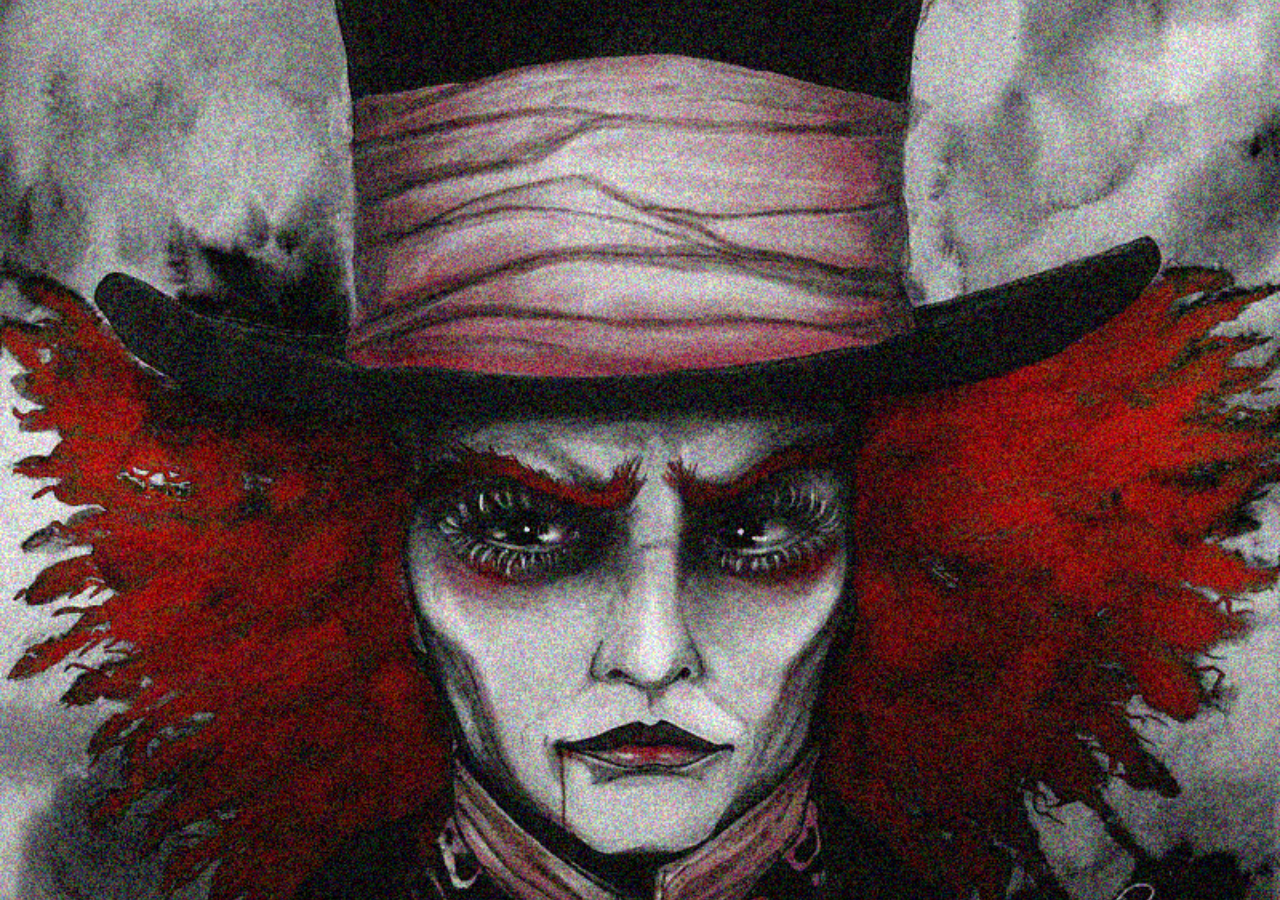
<file: apps/intro.html>
<!DOCTYPE html>
<html lang="en">
  <head>
    <meta charset="utf-8">
    <meta http-equiv="X-UA-Compatible" content="IE=edge">
    <meta name="viewport" content="width=device-width, initial-scale=1">
    <!-- The above 3 meta tags *must* come first in the head; any other head content must come *after* these tags -->
    <meta name="description" content="">
    <meta name="author" content="">
    <link rel="icon" href="../../favicon.ico">

    <title>Alan Williams Profile</title>

    <!-- Custom styles for this template -->
    <link href="../css/intro.css" rel="stylesheet">
      
    <!-- Required PreLoaded JavaScript Libraries -->
    </head>
  <body onload="setTimeout(function(){window.location = 'loading.html';}, 10000)">

  </body>
</html>
</file>
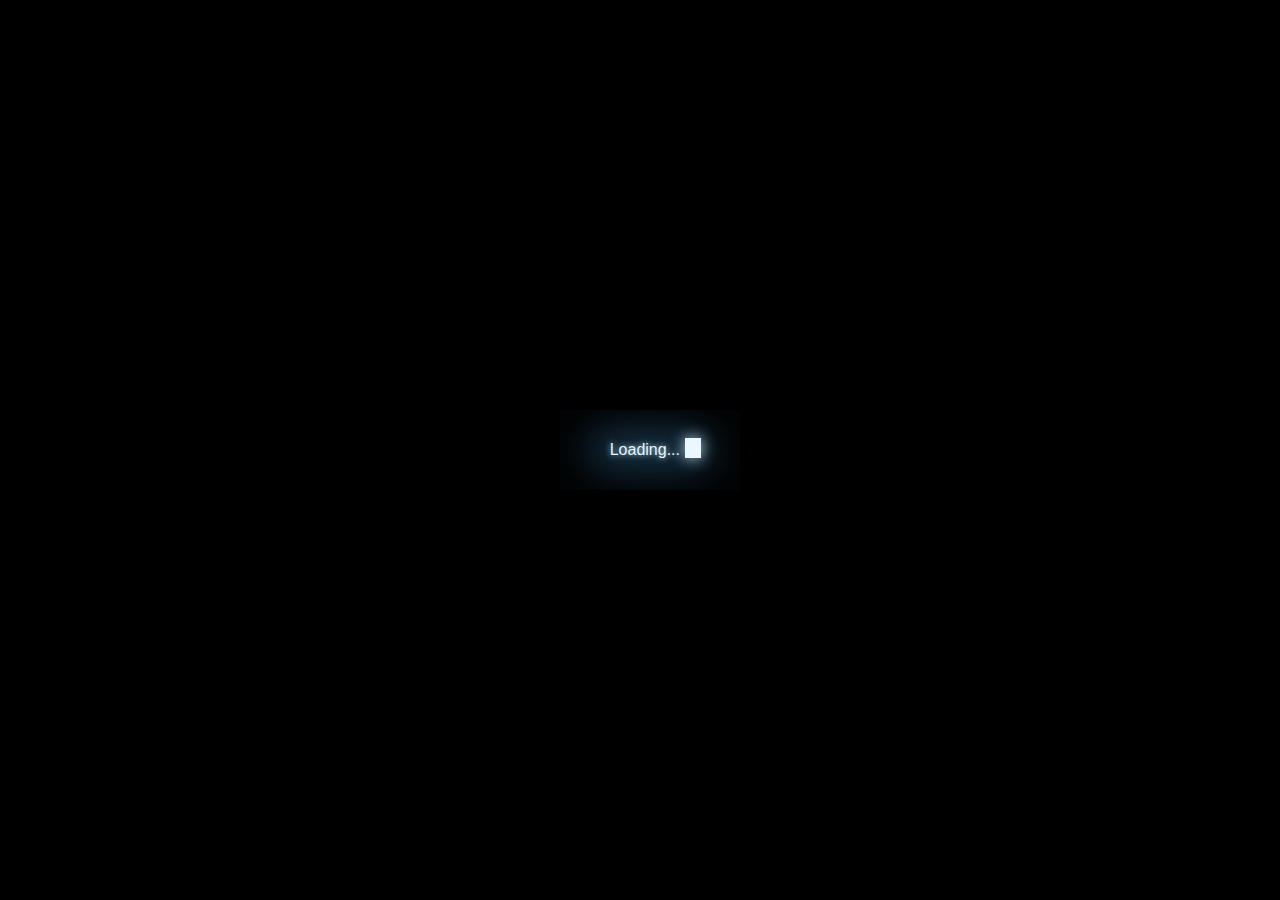
<file: apps/loading.html>
<!DOCTYPE html>
<html lang="en">
  <head>
    <meta charset="utf-8">
    <meta http-equiv="X-UA-Compatible" content="IE=edge">
    <meta name="viewport" content="width=device-width, initial-scale=1">
    <!-- The above 3 meta tags *must* come first in the head; any other head content must come *after* these tags -->
    <meta name="description" content="">
    <meta name="author" content="">
    <link rel="icon" href="../../favicon.ico">

    <title>Alan Williams Profile</title>

    <link href="../css/loading.css" rel="stylesheet">
      
    <!-- Required PreLoaded JavaScript Libraries -->
    </head>
  <body onload="setTimeout(function(){window.location = 'name.html';}, 7000)">
      
      <div class="wrap">
          <div class="bg">
            <div class="loading">
              <span class="title">Loading...</span>
              <span class="text">The Profile</span>
            </div>
          </div>
    </div>
    
  </body>
</html>
</file>
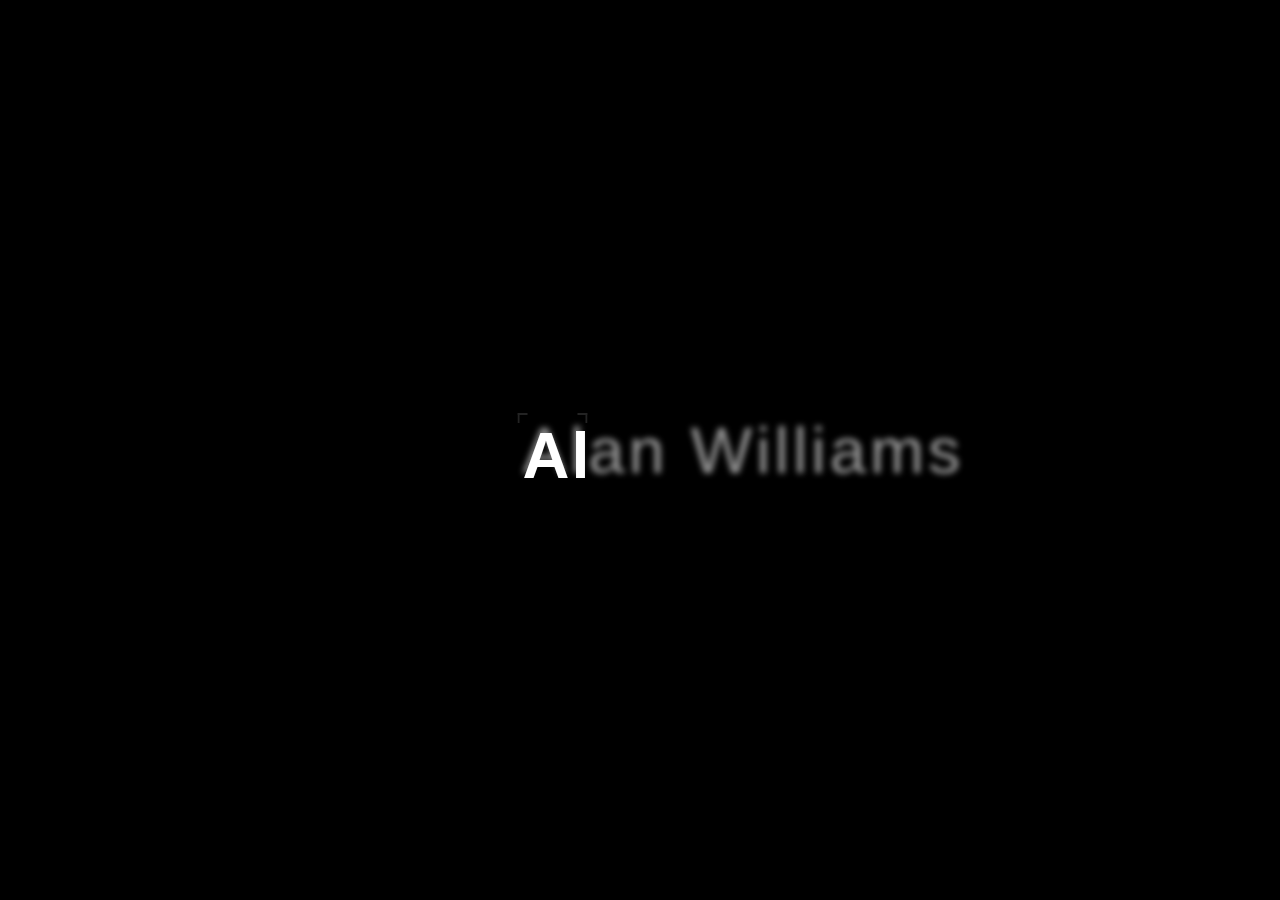
<file: apps/name.html>
<!DOCTYPE html>
<html lang="en">
  <head>
    <meta charset="utf-8">
    <meta http-equiv="X-UA-Compatible" content="IE=edge">
    <meta name="viewport" content="width=device-width, initial-scale=1">
    <!-- The above 3 meta tags *must* come first in the head; any other head content must come *after* these tags -->
    <meta name="description" content="">
    <meta name="author" content="">
    <link rel="icon" href="../../favicon.ico">

      <title>Alan Williams Profile</title>
    <link href="../css/name.css" rel="stylesheet">

    </head>
  <body onload="setTimeout(function(){window.location = 'profile.html';}, 9000)">
      
      <div class="wrapper">
        <div class="focus">Alan Williams</div>
          <div class="mask"><div class="text">Alan Williams</div></div>
      </div>
          
  </body>
</html>
</file>
<file: css/intro.css>
html {
  background-color: black;
  -webkit-animation: spazz 7s steps(1) infinite;
          animation: spazz 7s steps(1) infinite;
}

body {
  overflow: hidden;
  height: 100vh;
  margin: 0;
  background: url(../img/hatter2.jpg) 50%/cover;
  background-blend-mode: multiply;
  -webkit-animation: inherit;
          animation: inherit;
  -webkit-animation-duration: 17s;
          animation-duration: 17s;
}

@-webkit-keyframes spazz {
  2% {
    -webkit-filter:  hue-rotate(10.8deg) contrast(4.51);
    background-color: #ff66c7;
    -webkit-transform: translate(-14px, 10px) scale(1.11);
            transform: translate(-14px, 10px) scale(1.11);
  }
  3% {
    -webkit-filter:  saturate(9.64) hue-rotate(306deg) brightness(39%);
    background-color: #ff66f7;
    -webkit-transform: translate(-11px, 3px) scale(1.17);
            transform: translate(-11px, 3px) scale(1.17);
  }
  4% {
    -webkit-filter:  hue-rotate(147.6deg);
    background-color: #8566ff;
    -webkit-transform: translate(0px, 14px) scale(1.14);
            transform: translate(0px, 14px) scale(1.14);
  }
  5% {
    -webkit-filter:  hue-rotate(331.2deg);
    background-color: #ff66d6;
    -webkit-transform: translate(-14px, -4px) scale(1.12);
            transform: translate(-14px, -4px) scale(1.12);
  }
  6% {
    -webkit-filter:  hue-rotate(313.2deg) brightness(66.5%);
    background-color: #ff66bd;
    -webkit-transform: translate(-12px, 5px) scale(1.16);
            transform: translate(-12px, 5px) scale(1.16);
  }
  7% {
    -webkit-filter:  saturate(7.66) hue-rotate(180deg);
    background-color: #ff66cc;
    -webkit-transform: translate(-4px, 14px) scale(1.25);
            transform: translate(-4px, 14px) scale(1.25);
  }
  9% {
    -webkit-filter:  hue-rotate(338.4deg);
    background-color: #ff6666;
    -webkit-transform: translate(13px, 10px) scale(1.24);
            transform: translate(13px, 10px) scale(1.24);
  }
  10% {
    -webkit-filter:  hue-rotate(356.4deg);
    background-color: #b866ff;
    -webkit-transform: translate(10px, -9px) scale(1.13);
            transform: translate(10px, -9px) scale(1.13);
  }
  11% {
    -webkit-filter:  hue-rotate(97.2deg) brightness(35.5%);
    background-color: #ff6673;
    -webkit-transform: translate(10px, 2px) scale(1.21);
            transform: translate(10px, 2px) scale(1.21);
  }
  13% {
    -webkit-filter:  saturate(5.32) hue-rotate(154.8deg) contrast(1.81);
    background-color: #ff66eb;
    -webkit-transform: translate(4px, 10px) scale(1.22);
            transform: translate(4px, 10px) scale(1.22);
  }
  14% {
    -webkit-filter:  hue-rotate(64.8deg);
    background-color: #ff66ad;
    -webkit-transform: translate(-3px, -13px) scale(1.2);
            transform: translate(-3px, -13px) scale(1.2);
  }
  15% {
    -webkit-filter:  hue-rotate(50.4deg);
    background-color: #9c66ff;
    -webkit-transform: translate(-10px, -8px) scale(1.22);
            transform: translate(-10px, -8px) scale(1.22);
  }
  16% {
    -webkit-filter:  hue-rotate(108deg) contrast(10);
    background-color: #a166ff;
    -webkit-transform: translate(-13px, 11px) scale(1.2);
            transform: translate(-13px, 11px) scale(1.2);
  }
  20% {
    -webkit-filter:  hue-rotate(165.6deg);
    background-color: #ff6673;
    -webkit-transform: translate(-6px, 5px) scale(1.11);
            transform: translate(-6px, 5px) scale(1.11);
  }
  21% {
    -webkit-filter:  hue-rotate(219.6deg);
    background-color: #d166ff;
    -webkit-transform: translate(-14px, 6px) scale(1.08);
            transform: translate(-14px, 6px) scale(1.08);
  }
  22% {
    -webkit-filter:  hue-rotate(349.2deg);
    background-color: #668cff;
    -webkit-transform: translate(-3px, -10px) scale(1.1);
            transform: translate(-3px, -10px) scale(1.1);
  }
  23% {
    -webkit-filter:  hue-rotate(176.4deg);
    background-color: #a366ff;
    -webkit-transform: translate(14px, -7px) scale(1.17);
            transform: translate(14px, -7px) scale(1.17);
  }
  24% {
    -webkit-filter:  hue-rotate(136.8deg);
    background-color: #ff66ed;
    -webkit-transform: translate(4px, 1px) scale(1.24);
            transform: translate(4px, 1px) scale(1.24);
  }
  25% {
    -webkit-filter:  hue-rotate(183.6deg);
    background-color: #ff6675;
    -webkit-transform: translate(5px, 6px) scale(1.2);
            transform: translate(5px, 6px) scale(1.2);
  }
  28% {
    -webkit-filter:  hue-rotate(151.2deg);
    background-color: #e866ff;
    -webkit-transform: translate(7px, -1px) scale(1.09);
            transform: translate(7px, -1px) scale(1.09);
  }
  29% {
    -webkit-filter:  saturate(6.22) hue-rotate(140.4deg);
    background-color: #ffab66;
    -webkit-transform: translate(12px, 4px) scale(1.2);
            transform: translate(12px, 4px) scale(1.2);
  }
  30% {
    -webkit-filter:  hue-rotate(223.2deg);
    background-color: #66ffd9;
    -webkit-transform: translate(5px, -9px) scale(1.2);
            transform: translate(5px, -9px) scale(1.2);
  }
  31% {
    -webkit-filter:  hue-rotate(270deg);
    background-color: #66ff8f;
    -webkit-transform: translate(-8px, -4px) scale(1.2);
            transform: translate(-8px, -4px) scale(1.2);
  }
  32% {
    -webkit-filter:  saturate(2.62) hue-rotate(291.6deg);
    background-color: #66ffa6;
    -webkit-transform: translate(-2px, 6px) scale(1.2);
            transform: translate(-2px, 6px) scale(1.2);
  }
  33% {
    -webkit-filter:  saturate(3.88) hue-rotate(237.6deg);
    background-color: #7dff66;
    -webkit-transform: translate(13px, 0px) scale(1.19);
            transform: translate(13px, 0px) scale(1.19);
  }
  35% {
    -webkit-filter:  hue-rotate(198.0deg);
    background-color: #66fff7;
    -webkit-transform: translate(-11px, 10px) scale(1.12);
            transform: translate(-11px, 10px) scale(1.12);
  }
  36% {
    -webkit-filter:  hue-rotate(93.6deg);
    background-color: #66ff6e;
    -webkit-transform: translate(-9px, -10px) scale(1.11);
            transform: translate(-9px, -10px) scale(1.11);
  }
  37% {
    -webkit-filter:  hue-rotate(147.6deg);
    background-color: #66ccff;
    -webkit-transform: translate(13px, -14px) scale(1.21);
            transform: translate(13px, -14px) scale(1.21);
  }
  38% {
    -webkit-filter:  hue-rotate(194.4deg) invert(1);
    background-color: #a866ff;
    -webkit-transform: translate(6px, 9px) scale(1.19);
            transform: translate(6px, 9px) scale(1.19);
  }
  39% {
    -webkit-filter:  hue-rotate(313.2deg) invert(1);
    background-color: #f5ff66;
    -webkit-transform: translate(4px, 8px) scale(1.15);
            transform: translate(4px, 8px) scale(1.15);
  }
  40% {
    -webkit-filter:  hue-rotate(237.6deg);
    background-color: #7d66ff;
    -webkit-transform: translate(-13px, -14px) scale(1.06);
            transform: translate(-13px, -14px) scale(1.06);
  }
  43% {
    -webkit-filter:  hue-rotate(115.2deg);
    background-color: #66ffcf;
    -webkit-transform: translate(6px, 9px) scale(1.11);
            transform: translate(6px, 9px) scale(1.11);
  }
  44% {
    -webkit-filter:  hue-rotate(7.2deg);
    background-color: #ff66b3;
    -webkit-transform: translate(11px, 2px) scale(1.24);
            transform: translate(11px, 2px) scale(1.24);
  }
  45% {
    -webkit-filter:  hue-rotate(187.2deg);
    background-color: #66ff96;
    -webkit-transform: translate(6px, 1px) scale(1.15);
            transform: translate(6px, 1px) scale(1.15);
  }
  47% {
    -webkit-filter:  hue-rotate(82.8deg) contrast(7.03);
    background-color: #ff66a3;
    -webkit-transform: translate(-6px, -14px) scale(1.22);
            transform: translate(-6px, -14px) scale(1.22);
  }
  48% {
    -webkit-filter:  hue-rotate(291.6deg);
    background-color: #ffc766;
    -webkit-transform: translate(6px, 10px) scale(1.25);
            transform: translate(6px, 10px) scale(1.25);
  }
  49% {
    -webkit-filter:  hue-rotate(7.2deg) contrast(1.99);
    background-color: #d966ff;
    -webkit-transform: translate(7px, -8px) scale(1.25);
            transform: translate(7px, -8px) scale(1.25);
  }
  51% {
    -webkit-filter:  hue-rotate(176.4deg);
    background-color: #66e0ff;
    -webkit-transform: translate(9px, -5px) scale(1.24);
            transform: translate(9px, -5px) scale(1.24);
  }
  52% {
    -webkit-filter:  hue-rotate(230.4deg) invert(1) brightness(62%);
    background-color: #667aff;
    -webkit-transform: translate(15px, 11px) scale(1.06);
            transform: translate(15px, 11px) scale(1.06);
  }
  53% {
    -webkit-filter:  hue-rotate(46.8deg) contrast(7.21);
    background-color: #66ffbd;
    -webkit-transform: translate(5px, 14px) scale(1.22);
            transform: translate(5px, 14px) scale(1.22);
  }
  54% {
    -webkit-filter:  hue-rotate(39.6deg);
    background-color: #ff8c66;
    -webkit-transform: translate(10px, 4px) scale(1.16);
            transform: translate(10px, 4px) scale(1.16);
  }
  55% {
    -webkit-filter:  hue-rotate(298.8deg);
    background-color: #66ff8c;
    -webkit-transform: translate(-13px, -14px) scale(1.1);
            transform: translate(-13px, -14px) scale(1.1);
  }
  56% {
    -webkit-filter:  hue-rotate(180deg);
    background-color: #66bfff;
    -webkit-transform: translate(-11px, 11px) scale(1.2);
            transform: translate(-11px, 11px) scale(1.2);
  }
  58% {
    -webkit-filter:  hue-rotate(244.8deg);
    background-color: #ff66b3;
    -webkit-transform: translate(9px, -6px) scale(1.18);
            transform: translate(9px, -6px) scale(1.18);
  }
  59% {
    -webkit-filter:  hue-rotate(180deg);
    background-color: #66ff66;
    -webkit-transform: translate(4px, -8px) scale(1.18);
            transform: translate(4px, -8px) scale(1.18);
  }
  61% {
    -webkit-filter:  hue-rotate(108deg);
    background-color: #8fff66;
    -webkit-transform: translate(11px, 10px) scale(1.13);
            transform: translate(11px, 10px) scale(1.13);
  }
  62% {
    -webkit-filter:  saturate(8.74) hue-rotate(97.2deg) brightness(44.5%);
    background-color: #66c9ff;
    -webkit-transform: translate(3px, 11px) scale(1.11);
            transform: translate(3px, 11px) scale(1.11);
  }
  63% {
    -webkit-filter:  saturate(8.83) hue-rotate(154.8deg);
    background-color: #66a3ff;
    -webkit-transform: translate(-9px, -11px) scale(1.18);
            transform: translate(-9px, -11px) scale(1.18);
  }
  64% {
    -webkit-filter:  hue-rotate(277.2deg);
    background-color: #66ffe3;
    -webkit-transform: translate(-12px, -10px) scale(1.07);
            transform: translate(-12px, -10px) scale(1.07);
  }
  65% {
    -webkit-filter:  hue-rotate(43.2deg);
    background-color: #8566ff;
    -webkit-transform: translate(-5px, -12px) scale(1.13);
            transform: translate(-5px, -12px) scale(1.13);
  }
  66% {
    -webkit-filter:  hue-rotate(334.8deg);
    background-color: #66ffb5;
    -webkit-transform: translate(-3px, 8px) scale(1.18);
            transform: translate(-3px, 8px) scale(1.18);
  }
  67% {
    -webkit-filter:  hue-rotate(50.4deg);
    background-color: #ffe066;
    -webkit-transform: translate(12px, 3px) scale(1.17);
            transform: translate(12px, 3px) scale(1.17);
  }
  68% {
    -webkit-filter:  hue-rotate(158.4deg) contrast(1.18);
    background-color: #8cff66;
    -webkit-transform: translate(15px, 10px) scale(1.24);
            transform: translate(15px, 10px) scale(1.24);
  }
  69% {
    -webkit-filter:  hue-rotate(82.8deg);
    background-color: #ffde66;
    -webkit-transform: translate(5px, 4px) scale(1.09);
            transform: translate(5px, 4px) scale(1.09);
  }
  70% {
    -webkit-filter:  hue-rotate(237.6deg) contrast(2.17);
    background-color: #66d9ff;
    -webkit-transform: translate(-11px, 7px) scale(1.08);
            transform: translate(-11px, 7px) scale(1.08);
  }
  71% {
    -webkit-filter:  hue-rotate(248.4deg);
    background-color: #ffd166;
    -webkit-transform: translate(-7px, 2px) scale(1.19);
            transform: translate(-7px, 2px) scale(1.19);
  }
  72% {
    -webkit-filter:  hue-rotate(54deg) contrast(2.71);
    background-color: #ff666b;
    -webkit-transform: translate(12px, 0px) scale(1.13);
            transform: translate(12px, 0px) scale(1.13);
  }
  73% {
    -webkit-filter:  hue-rotate(90deg);
    background-color: #6699ff;
    -webkit-transform: translate(-6px, 1px) scale(1.14);
            transform: translate(-6px, 1px) scale(1.14);
  }
  74% {
    -webkit-filter:  hue-rotate(165.6deg) invert(1);
    background-color: #bd66ff;
    -webkit-transform: translate(4px, 15px) scale(1.08);
            transform: translate(4px, 15px) scale(1.08);
  }
  75% {
    -webkit-filter:  hue-rotate(158.4deg);
    background-color: #faff66;
    -webkit-transform: translate(10px, 6px) scale(1.14);
            transform: translate(10px, 6px) scale(1.14);
  }
  77% {
    -webkit-filter:  hue-rotate(216deg);
    background-color: #66ffa3;
    -webkit-transform: translate(-14px, 15px) scale(1.07);
            transform: translate(-14px, 15px) scale(1.07);
  }
  78% {
    -webkit-filter:  saturate(8.29) hue-rotate(270deg);
    background-color: #66b5ff;
    -webkit-transform: translate(13px, 6px) scale(1.18);
            transform: translate(13px, 6px) scale(1.18);
  }
  80% {
    -webkit-filter:  hue-rotate(298.8deg) invert(1);
    background-color: #66ff80;
    -webkit-transform: translate(13px, -11px) scale(1.18);
            transform: translate(13px, -11px) scale(1.18);
  }
  81% {
    -webkit-filter:  hue-rotate(18deg);
    background-color: #6682ff;
    -webkit-transform: translate(10px, 13px) scale(1.18);
            transform: translate(10px, 13px) scale(1.18);
  }
  82% {
    -webkit-filter:  hue-rotate(46.8deg) contrast(7.66);
    background-color: #66bfff;
    -webkit-transform: translate(-14px, 4px) scale(1.13);
            transform: translate(-14px, 4px) scale(1.13);
  }
  83% {
    -webkit-filter:  hue-rotate(226.8deg);
    background-color: #66fff2;
    -webkit-transform: translate(12px, -8px) scale(1.18);
            transform: translate(12px, -8px) scale(1.18);
  }
  86% {
    -webkit-filter:  saturate(7.39) hue-rotate(90deg);
    background-color: #cfff66;
    -webkit-transform: translate(5px, 10px) scale(1.18);
            transform: translate(5px, 10px) scale(1.18);
  }
  87% {
    -webkit-filter:  hue-rotate(118.8deg);
    background-color: #ff9466;
    -webkit-transform: translate(6px, 0px) scale(1.23);
            transform: translate(6px, 0px) scale(1.23);
  }
  89% {
    -webkit-filter:  saturate(5.5) hue-rotate(86.4deg);
    background-color: #c7ff66;
    -webkit-transform: translate(-13px, -12px) scale(1.14);
            transform: translate(-13px, -12px) scale(1.14);
  }
  90% {
    -webkit-filter:  hue-rotate(75.6deg);
    background-color: #fcff66;
    -webkit-transform: translate(0px, 2px) scale(1.12);
            transform: translate(0px, 2px) scale(1.12);
  }
  92% {
    -webkit-filter:  hue-rotate(198.0deg);
    background-color: #66fffa;
    -webkit-transform: translate(-10px, 0px) scale(1.14);
            transform: translate(-10px, 0px) scale(1.14);
  }
  94% {
    -webkit-filter:  saturate(3.25) hue-rotate(14.4deg) contrast(7.03);
    background-color: #c4ff66;
    -webkit-transform: translate(3px, -9px) scale(1.2);
            transform: translate(3px, -9px) scale(1.2);
  }
  95% {
    -webkit-filter:  hue-rotate(3.6deg);
    background-color: #c2ff66;
    -webkit-transform: translate(-11px, 15px) scale(1.09);
            transform: translate(-11px, 15px) scale(1.09);
  }
  97% {
    -webkit-filter:  hue-rotate(201.6deg);
    background-color: #6966ff;
    -webkit-transform: translate(-5px, 13px) scale(1.12);
            transform: translate(-5px, 13px) scale(1.12);
  }
  98% {
    -webkit-filter:  hue-rotate(36deg) invert(1);
    background-color: #ffab66;
    -webkit-transform: translate(12px, -7px) scale(1.13);
            transform: translate(12px, -7px) scale(1.13);
  }
}

@keyframes spazz {
  2% {
    -webkit-filter:  hue-rotate(10.8deg) contrast(4.51);
    background-color: #ff66c7;
    -webkit-transform: translate(-14px, 10px) scale(1.11);
            transform: translate(-14px, 10px) scale(1.11);
  }
  3% {
    -webkit-filter:  saturate(9.64) hue-rotate(306deg) brightness(39%);
    background-color: #ff66f7;
    -webkit-transform: translate(-11px, 3px) scale(1.17);
            transform: translate(-11px, 3px) scale(1.17);
  }
  4% {
    -webkit-filter:  hue-rotate(147.6deg);
    background-color: #8566ff;
    -webkit-transform: translate(0px, 14px) scale(1.14);
            transform: translate(0px, 14px) scale(1.14);
  }
  5% {
    -webkit-filter:  hue-rotate(331.2deg);
    background-color: #ff66d6;
    -webkit-transform: translate(-14px, -4px) scale(1.12);
            transform: translate(-14px, -4px) scale(1.12);
  }
  6% {
    -webkit-filter:  hue-rotate(313.2deg) brightness(66.5%);
    background-color: #ff66bd;
    -webkit-transform: translate(-12px, 5px) scale(1.16);
            transform: translate(-12px, 5px) scale(1.16);
  }
  7% {
    -webkit-filter:  saturate(7.66) hue-rotate(180deg);
    background-color: #ff66cc;
    -webkit-transform: translate(-4px, 14px) scale(1.25);
            transform: translate(-4px, 14px) scale(1.25);
  }
  9% {
    -webkit-filter:  hue-rotate(338.4deg);
    background-color: #ff6666;
    -webkit-transform: translate(13px, 10px) scale(1.24);
            transform: translate(13px, 10px) scale(1.24);
  }
  10% {
    -webkit-filter:  hue-rotate(356.4deg);
    background-color: #b866ff;
    -webkit-transform: translate(10px, -9px) scale(1.13);
            transform: translate(10px, -9px) scale(1.13);
  }
  11% {
    -webkit-filter:  hue-rotate(97.2deg) brightness(35.5%);
    background-color: #ff6673;
    -webkit-transform: translate(10px, 2px) scale(1.21);
            transform: translate(10px, 2px) scale(1.21);
  }
  13% {
    -webkit-filter:  saturate(5.32) hue-rotate(154.8deg) contrast(1.81);
    background-color: #ff66eb;
    -webkit-transform: translate(4px, 10px) scale(1.22);
            transform: translate(4px, 10px) scale(1.22);
  }
  14% {
    -webkit-filter:  hue-rotate(64.8deg);
    background-color: #ff66ad;
    -webkit-transform: translate(-3px, -13px) scale(1.2);
            transform: translate(-3px, -13px) scale(1.2);
  }
  15% {
    -webkit-filter:  hue-rotate(50.4deg);
    background-color: #9c66ff;
    -webkit-transform: translate(-10px, -8px) scale(1.22);
            transform: translate(-10px, -8px) scale(1.22);
  }
  16% {
    -webkit-filter:  hue-rotate(108deg) contrast(10);
    background-color: #a166ff;
    -webkit-transform: translate(-13px, 11px) scale(1.2);
            transform: translate(-13px, 11px) scale(1.2);
  }
  20% {
    -webkit-filter:  hue-rotate(165.6deg);
    background-color: #ff6673;
    -webkit-transform: translate(-6px, 5px) scale(1.11);
            transform: translate(-6px, 5px) scale(1.11);
  }
  21% {
    -webkit-filter:  hue-rotate(219.6deg);
    background-color: #d166ff;
    -webkit-transform: translate(-14px, 6px) scale(1.08);
            transform: translate(-14px, 6px) scale(1.08);
  }
  22% {
    -webkit-filter:  hue-rotate(349.2deg);
    background-color: #668cff;
    -webkit-transform: translate(-3px, -10px) scale(1.1);
            transform: translate(-3px, -10px) scale(1.1);
  }
  23% {
    -webkit-filter:  hue-rotate(176.4deg);
    background-color: #a366ff;
    -webkit-transform: translate(14px, -7px) scale(1.17);
            transform: translate(14px, -7px) scale(1.17);
  }
  24% {
    -webkit-filter:  hue-rotate(136.8deg);
    background-color: #ff66ed;
    -webkit-transform: translate(4px, 1px) scale(1.24);
            transform: translate(4px, 1px) scale(1.24);
  }
  25% {
    -webkit-filter:  hue-rotate(183.6deg);
    background-color: #ff6675;
    -webkit-transform: translate(5px, 6px) scale(1.2);
            transform: translate(5px, 6px) scale(1.2);
  }
  28% {
    -webkit-filter:  hue-rotate(151.2deg);
    background-color: #e866ff;
    -webkit-transform: translate(7px, -1px) scale(1.09);
            transform: translate(7px, -1px) scale(1.09);
  }
  29% {
    -webkit-filter:  saturate(6.22) hue-rotate(140.4deg);
    background-color: #ffab66;
    -webkit-transform: translate(12px, 4px) scale(1.2);
            transform: translate(12px, 4px) scale(1.2);
  }
  30% {
    -webkit-filter:  hue-rotate(223.2deg);
    background-color: #66ffd9;
    -webkit-transform: translate(5px, -9px) scale(1.2);
            transform: translate(5px, -9px) scale(1.2);
  }
  31% {
    -webkit-filter:  hue-rotate(270deg);
    background-color: #66ff8f;
    -webkit-transform: translate(-8px, -4px) scale(1.2);
            transform: translate(-8px, -4px) scale(1.2);
  }
  32% {
    -webkit-filter:  saturate(2.62) hue-rotate(291.6deg);
    background-color: #66ffa6;
    -webkit-transform: translate(-2px, 6px) scale(1.2);
            transform: translate(-2px, 6px) scale(1.2);
  }
  33% {
    -webkit-filter:  saturate(3.88) hue-rotate(237.6deg);
    background-color: #7dff66;
    -webkit-transform: translate(13px, 0px) scale(1.19);
            transform: translate(13px, 0px) scale(1.19);
  }
  35% {
    -webkit-filter:  hue-rotate(198.0deg);
    background-color: #66fff7;
    -webkit-transform: translate(-11px, 10px) scale(1.12);
            transform: translate(-11px, 10px) scale(1.12);
  }
  36% {
    -webkit-filter:  hue-rotate(93.6deg);
    background-color: #66ff6e;
    -webkit-transform: translate(-9px, -10px) scale(1.11);
            transform: translate(-9px, -10px) scale(1.11);
  }
  37% {
    -webkit-filter:  hue-rotate(147.6deg);
    background-color: #66ccff;
    -webkit-transform: translate(13px, -14px) scale(1.21);
            transform: translate(13px, -14px) scale(1.21);
  }
  38% {
    -webkit-filter:  hue-rotate(194.4deg) invert(1);
    background-color: #a866ff;
    -webkit-transform: translate(6px, 9px) scale(1.19);
            transform: translate(6px, 9px) scale(1.19);
  }
  39% {
    -webkit-filter:  hue-rotate(313.2deg) invert(1);
    background-color: #f5ff66;
    -webkit-transform: translate(4px, 8px) scale(1.15);
            transform: translate(4px, 8px) scale(1.15);
  }
  40% {
    -webkit-filter:  hue-rotate(237.6deg);
    background-color: #7d66ff;
    -webkit-transform: translate(-13px, -14px) scale(1.06);
            transform: translate(-13px, -14px) scale(1.06);
  }
  43% {
    -webkit-filter:  hue-rotate(115.2deg);
    background-color: #66ffcf;
    -webkit-transform: translate(6px, 9px) scale(1.11);
            transform: translate(6px, 9px) scale(1.11);
  }
  44% {
    -webkit-filter:  hue-rotate(7.2deg);
    background-color: #ff66b3;
    -webkit-transform: translate(11px, 2px) scale(1.24);
            transform: translate(11px, 2px) scale(1.24);
  }
  45% {
    -webkit-filter:  hue-rotate(187.2deg);
    background-color: #66ff96;
    -webkit-transform: translate(6px, 1px) scale(1.15);
            transform: translate(6px, 1px) scale(1.15);
  }
  47% {
    -webkit-filter:  hue-rotate(82.8deg) contrast(7.03);
    background-color: #ff66a3;
    -webkit-transform: translate(-6px, -14px) scale(1.22);
            transform: translate(-6px, -14px) scale(1.22);
  }
  48% {
    -webkit-filter:  hue-rotate(291.6deg);
    background-color: #ffc766;
    -webkit-transform: translate(6px, 10px) scale(1.25);
            transform: translate(6px, 10px) scale(1.25);
  }
  49% {
    -webkit-filter:  hue-rotate(7.2deg) contrast(1.99);
    background-color: #d966ff;
    -webkit-transform: translate(7px, -8px) scale(1.25);
            transform: translate(7px, -8px) scale(1.25);
  }
  51% {
    -webkit-filter:  hue-rotate(176.4deg);
    background-color: #66e0ff;
    -webkit-transform: translate(9px, -5px) scale(1.24);
            transform: translate(9px, -5px) scale(1.24);
  }
  52% {
    -webkit-filter:  hue-rotate(230.4deg) invert(1) brightness(62%);
    background-color: #667aff;
    -webkit-transform: translate(15px, 11px) scale(1.06);
            transform: translate(15px, 11px) scale(1.06);
  }
  53% {
    -webkit-filter:  hue-rotate(46.8deg) contrast(7.21);
    background-color: #66ffbd;
    -webkit-transform: translate(5px, 14px) scale(1.22);
            transform: translate(5px, 14px) scale(1.22);
  }
  54% {
    -webkit-filter:  hue-rotate(39.6deg);
    background-color: #ff8c66;
    -webkit-transform: translate(10px, 4px) scale(1.16);
            transform: translate(10px, 4px) scale(1.16);
  }
  55% {
    -webkit-filter:  hue-rotate(298.8deg);
    background-color: #66ff8c;
    -webkit-transform: translate(-13px, -14px) scale(1.1);
            transform: translate(-13px, -14px) scale(1.1);
  }
  56% {
    -webkit-filter:  hue-rotate(180deg);
    background-color: #66bfff;
    -webkit-transform: translate(-11px, 11px) scale(1.2);
            transform: translate(-11px, 11px) scale(1.2);
  }
  58% {
    -webkit-filter:  hue-rotate(244.8deg);
    background-color: #ff66b3;
    -webkit-transform: translate(9px, -6px) scale(1.18);
            transform: translate(9px, -6px) scale(1.18);
  }
  59% {
    -webkit-filter:  hue-rotate(180deg);
    background-color: #66ff66;
    -webkit-transform: translate(4px, -8px) scale(1.18);
            transform: translate(4px, -8px) scale(1.18);
  }
  61% {
    -webkit-filter:  hue-rotate(108deg);
    background-color: #8fff66;
    -webkit-transform: translate(11px, 10px) scale(1.13);
            transform: translate(11px, 10px) scale(1.13);
  }
  62% {
    -webkit-filter:  saturate(8.74) hue-rotate(97.2deg) brightness(44.5%);
    background-color: #66c9ff;
    -webkit-transform: translate(3px, 11px) scale(1.11);
            transform: translate(3px, 11px) scale(1.11);
  }
  63% {
    -webkit-filter:  saturate(8.83) hue-rotate(154.8deg);
    background-color: #66a3ff;
    -webkit-transform: translate(-9px, -11px) scale(1.18);
            transform: translate(-9px, -11px) scale(1.18);
  }
  64% {
    -webkit-filter:  hue-rotate(277.2deg);
    background-color: #66ffe3;
    -webkit-transform: translate(-12px, -10px) scale(1.07);
            transform: translate(-12px, -10px) scale(1.07);
  }
  65% {
    -webkit-filter:  hue-rotate(43.2deg);
    background-color: #8566ff;
    -webkit-transform: translate(-5px, -12px) scale(1.13);
            transform: translate(-5px, -12px) scale(1.13);
  }
  66% {
    -webkit-filter:  hue-rotate(334.8deg);
    background-color: #66ffb5;
    -webkit-transform: translate(-3px, 8px) scale(1.18);
            transform: translate(-3px, 8px) scale(1.18);
  }
  67% {
    -webkit-filter:  hue-rotate(50.4deg);
    background-color: #ffe066;
    -webkit-transform: translate(12px, 3px) scale(1.17);
            transform: translate(12px, 3px) scale(1.17);
  }
  68% {
    -webkit-filter:  hue-rotate(158.4deg) contrast(1.18);
    background-color: #8cff66;
    -webkit-transform: translate(15px, 10px) scale(1.24);
            transform: translate(15px, 10px) scale(1.24);
  }
  69% {
    -webkit-filter:  hue-rotate(82.8deg);
    background-color: #ffde66;
    -webkit-transform: translate(5px, 4px) scale(1.09);
            transform: translate(5px, 4px) scale(1.09);
  }
  70% {
    -webkit-filter:  hue-rotate(237.6deg) contrast(2.17);
    background-color: #66d9ff;
    -webkit-transform: translate(-11px, 7px) scale(1.08);
            transform: translate(-11px, 7px) scale(1.08);
  }
  71% {
    -webkit-filter:  hue-rotate(248.4deg);
    background-color: #ffd166;
    -webkit-transform: translate(-7px, 2px) scale(1.19);
            transform: translate(-7px, 2px) scale(1.19);
  }
  72% {
    -webkit-filter:  hue-rotate(54deg) contrast(2.71);
    background-color: #ff666b;
    -webkit-transform: translate(12px, 0px) scale(1.13);
            transform: translate(12px, 0px) scale(1.13);
  }
  73% {
    -webkit-filter:  hue-rotate(90deg);
    background-color: #6699ff;
    -webkit-transform: translate(-6px, 1px) scale(1.14);
            transform: translate(-6px, 1px) scale(1.14);
  }
  74% {
    -webkit-filter:  hue-rotate(165.6deg) invert(1);
    background-color: #bd66ff;
    -webkit-transform: translate(4px, 15px) scale(1.08);
            transform: translate(4px, 15px) scale(1.08);
  }
  75% {
    -webkit-filter:  hue-rotate(158.4deg);
    background-color: #faff66;
    -webkit-transform: translate(10px, 6px) scale(1.14);
            transform: translate(10px, 6px) scale(1.14);
  }
  77% {
    -webkit-filter:  hue-rotate(216deg);
    background-color: #66ffa3;
    -webkit-transform: translate(-14px, 15px) scale(1.07);
            transform: translate(-14px, 15px) scale(1.07);
  }
  78% {
    -webkit-filter:  saturate(8.29) hue-rotate(270deg);
    background-color: #66b5ff;
    -webkit-transform: translate(13px, 6px) scale(1.18);
            transform: translate(13px, 6px) scale(1.18);
  }
  80% {
    -webkit-filter:  hue-rotate(298.8deg) invert(1);
    background-color: #66ff80;
    -webkit-transform: translate(13px, -11px) scale(1.18);
            transform: translate(13px, -11px) scale(1.18);
  }
  81% {
    -webkit-filter:  hue-rotate(18deg);
    background-color: #6682ff;
    -webkit-transform: translate(10px, 13px) scale(1.18);
            transform: translate(10px, 13px) scale(1.18);
  }
  82% {
    -webkit-filter:  hue-rotate(46.8deg) contrast(7.66);
    background-color: #66bfff;
    -webkit-transform: translate(-14px, 4px) scale(1.13);
            transform: translate(-14px, 4px) scale(1.13);
  }
  83% {
    -webkit-filter:  hue-rotate(226.8deg);
    background-color: #66fff2;
    -webkit-transform: translate(12px, -8px) scale(1.18);
            transform: translate(12px, -8px) scale(1.18);
  }
  86% {
    -webkit-filter:  saturate(7.39) hue-rotate(90deg);
    background-color: #cfff66;
    -webkit-transform: translate(5px, 10px) scale(1.18);
            transform: translate(5px, 10px) scale(1.18);
  }
  87% {
    -webkit-filter:  hue-rotate(118.8deg);
    background-color: #ff9466;
    -webkit-transform: translate(6px, 0px) scale(1.23);
            transform: translate(6px, 0px) scale(1.23);
  }
  89% {
    -webkit-filter:  saturate(5.5) hue-rotate(86.4deg);
    background-color: #c7ff66;
    -webkit-transform: translate(-13px, -12px) scale(1.14);
            transform: translate(-13px, -12px) scale(1.14);
  }
  90% {
    -webkit-filter:  hue-rotate(75.6deg);
    background-color: #fcff66;
    -webkit-transform: translate(0px, 2px) scale(1.12);
            transform: translate(0px, 2px) scale(1.12);
  }
  92% {
    -webkit-filter:  hue-rotate(198.0deg);
    background-color: #66fffa;
    -webkit-transform: translate(-10px, 0px) scale(1.14);
            transform: translate(-10px, 0px) scale(1.14);
  }
  94% {
    -webkit-filter:  saturate(3.25) hue-rotate(14.4deg) contrast(7.03);
    background-color: #c4ff66;
    -webkit-transform: translate(3px, -9px) scale(1.2);
            transform: translate(3px, -9px) scale(1.2);
  }
  95% {
    -webkit-filter:  hue-rotate(3.6deg);
    background-color: #c2ff66;
    -webkit-transform: translate(-11px, 15px) scale(1.09);
            transform: translate(-11px, 15px) scale(1.09);
  }
  97% {
    -webkit-filter:  hue-rotate(201.6deg);
    background-color: #6966ff;
    -webkit-transform: translate(-5px, 13px) scale(1.12);
            transform: translate(-5px, 13px) scale(1.12);
  }
  98% {
    -webkit-filter:  hue-rotate(36deg) invert(1);
    background-color: #ffab66;
    -webkit-transform: translate(12px, -7px) scale(1.13);
            transform: translate(12px, -7px) scale(1.13);
  }
}
</file>
<file: css/loading.css>
@-webkit-keyframes title {
  0% {
    opacity: 0;
    right: 130px;
  }
  48% {
    opacity: 0;
    right: 130px;
  }
  52% {
    opacity: 1;
    right: 30px;
  }
  70% {
    opacity: 1;
    right: 30px;
  }
  100% {
    opacity: 0;
    right: 30px;
  }
}
@-moz-keyframes title {
  0% {
    opacity: 0;
    right: 130px;
  }
  48% {
    opacity: 0;
    right: 130px;
  }
  52% {
    opacity: 1;
    right: 30px;
  }
  70% {
    opacity: 1;
    right: 30px;
  }
  100% {
    opacity: 0;
    right: 30px;
  }
}
@-webkit-keyframes fade {
  0% {
    opacity: 1;
  }
  100% {
    opacity: 0;
  }
}
@-moz-keyframes fade {
  0% {
    opacity: 1;
  }
  100% {
    opacity: 0;
  }
}
@-webkit-keyframes bg {
  0% {
    background-color: #79c3a5;
  }
  50% {
    background-color: #776bbd;
  }
  90% {
    background-color: #c38e79;
  }
}
@-moz-keyframes bg {
  0% {
    background-color: #79c3a5;
  }
  50% {
    background-color: #776bbd;
  }
  90% {
    background-color: #c38e79;
  }
}
@-webkit-keyframes blink {
  0% {
    opacity: 0;
  }
  5% {
    opacity: 1;
  }
  10% {
    opacity: 0;
  }
  15% {
    opacity: 1;
  }
  20% {
    opacity: 0;
  }
  25% {
    opacity: 1;
  }
  30% {
    opacity: 0;
  }
  35% {
    opacity: 1;
  }
  40% {
    opacity: 0;
    right: -21px;
  }
  45% {
    opacity: 1;
    right: 80px;
  }
  50% {
    opacity: 0;
    right: -21px;
  }
  51% {
    right: -21px;
  }
  55% {
    opacity: 1;
  }
  60% {
    opacity: 0;
  }
  65% {
    opacity: 1;
  }
  70% {
    opacity: 0;
  }
  75% {
    opacity: 1;
  }
  80% {
    opacity: 0;
  }
  85% {
    opacity: 1;
  }
  90% {
    opacity: 0;
    right: -21px;
  }
  95% {
    opacity: 1;
    right: 80px;
  }
  96% {
    right: -21px;
  }
  100% {
    opacity: 0;
    right: -21px;
  }
}
@-moz-keyframes blink {
  0% {
    opacity: 0;
  }
  5% {
    opacity: 1;
  }
  10% {
    opacity: 0;
  }
  15% {
    opacity: 1;
  }
  20% {
    opacity: 0;
  }
  25% {
    opacity: 1;
  }
  30% {
    opacity: 0;
  }
  35% {
    opacity: 1;
  }
  40% {
    opacity: 0;
    right: -21px;
  }
  45% {
    opacity: 1;
    right: 80px;
  }
  50% {
    opacity: 0;
    right: -21px;
  }
  51% {
    right: -21px;
  }
  55% {
    opacity: 1;
  }
  60% {
    opacity: 0;
  }
  65% {
    opacity: 1;
  }
  70% {
    opacity: 0;
  }
  75% {
    opacity: 1;
  }
  80% {
    opacity: 0;
  }
  85% {
    opacity: 1;
  }
  90% {
    opacity: 0;
    right: -21px;
  }
  95% {
    opacity: 1;
    right: 80px;
  }
  96% {
    right: -21px;
  }
  100% {
    opacity: 0;
    right: -21px;
  }
}
body {
  font-family: Purista,sans-serif, arial;
  background: #000;
  color: #eaf7ff;
}

.wrap {
  position: absolute;
  top: 50%;
  left: 50%;
  margin-left: -80px;
  margin-top: -40px;
}

.bg {
  padding: 30px 30px 30px 0;
  background: #306f99;
  -moz-animation: bg 1.5s linear infinite;
  -webkit-animation: bg 1.5s linear infinite;
  animation: bg 1.5s linear infinite;
  -moz-box-shadow: inset 0 0 45px 30px black;
  -webkit-box-shadow: inset 0 0 45px 30px black;
  box-shadow: inset 0 0 45px 30px black;
}

.loading {
  position: relative;
  text-align: right;
  text-shadow: 0 0 6px #bce4ff;
  height: 20px;
  width: 150px;
}
.loading span {
  display: block;
  position: absolute;
  right: 30px;
  height: 20px;
  width: 200px;
  line-height: 20px;
}
.loading span:after {
  content: "";
  display: block;
  position: absolute;
  top: -2px;
  right: -21px;
  height: 20px;
  width: 16px;
  background: #eaf7ff;
  -moz-box-shadow: 0 0 15px #bce4ff;
  -webkit-box-shadow: 0 0 15px #bce4ff;
  box-shadow: 0 0 15px #bce4ff;
  -moz-animation: blink 3.4s infinite;
  -webkit-animation: blink 3.4s infinite;
  animation: blink 3.4s infinite;
}
.loading span.title {
  -moz-animation: title 3.4s linear infinite;
  -webkit-animation: title 3.4s linear infinite;
  animation: title 3.4s linear infinite;
}
.loading span.text {
  -moz-animation: title 3.4s linear 1.7s infinite;
  -webkit-animation: title 3.4s linear 1.7s infinite;
  animation: title 3.4s linear 1.7s infinite;
  opacity: 0;
}
</file>
<file: css/name.css>
body {
  background: #000;
}

.wrapper {
  position: absolute;
  left: 50%;
  top: 50%;
  -webkit-transform: translate(-50%, -50%);
      -ms-transform: translate(-50%, -50%);
          transform: translate(-50%, -50%);
  width: 235px;
  height: 70px;
  white-space: nowrap;
}

.focus {
  position: absolute;
  top: 50%;
  -webkit-transform: translateY(-50%);
      -ms-transform: translateY(-50%);
          transform: translateY(-50%);
  font-family: Arial;
  letter-spacing: 4px;
  -webkit-filter: blur(3px);
          filter: blur(3px);
  font-size: 65px;
  opacity: 0.6;
  color: #fff;
}

.mask {
  position: absolute;
  left: -5px;
  top: -2px;
  width: 70px;
  font-family: Arial;
  font-weight: bold;
  letter-spacing: 2px;
  font-size: 65px;
  clip: rect(0px, 70px, 75px, 0px);
  background: -webkit-linear-gradient(#232323, #232323 0) no-repeat, -webkit-linear-gradient(left, #232323, #232323 0) no-repeat, -webkit-linear-gradient(left, #232323, #232323 0) bottom left no-repeat, -webkit-linear-gradient(left, #232323, #232323 0) bottom left no-repeat, -webkit-linear-gradient(#232323, #232323 0) bottom right no-repeat, -webkit-linear-gradient(#232323, #232323 0) bottom right no-repeat, -webkit-linear-gradient(#232323, #232323 0) top right no-repeat, -webkit-linear-gradient(#232323, #232323 0) top right no-repeat;
  background: linear-gradient(#232323, #232323 0) no-repeat, linear-gradient(to right, #232323, #232323 0) no-repeat, linear-gradient(to right, #232323, #232323 0) bottom left no-repeat, linear-gradient(to right, #232323, #232323 0) bottom left no-repeat, linear-gradient(#232323, #232323 0) bottom right no-repeat, linear-gradient(#232323, #232323 0) bottom right no-repeat, linear-gradient(#232323, #232323 0) top right no-repeat, linear-gradient(#232323, #232323 0) top right no-repeat;
  background-size: 10px 2px, 2px 10px, 2px 10px, 10px 2px, 2px 10px, 10px 2px, 10px 2px, 2px 10px, 10px 2px;
  color: #fff;
  padding: 5px;
  -webkit-transform: translateX(0);
      -ms-transform: translateX(0);
          transform: translateX(0);
  box-sizing: border-box;
  -webkit-animation: mask 2.5s ease infinite alternate;
          animation: mask 2.5s ease infinite alternate;
}

.text {
  -webkit-transform: translateX(0);
      -ms-transform: translateX(0);
          transform: translateX(0);
  -webkit-animation: text 2.5s ease infinite alternate;
          animation: text 2.5s ease infinite alternate;
}

@-webkit-keyframes mask {
  to {
    -webkit-transform: translateX(380px);
            transform: translateX(380px);
  }
}

@keyframes mask {
  to {
    -webkit-transform: translateX(380px);
            transform: translateX(380px);
  }
}
@-webkit-keyframes text {
  to {
    -webkit-transform: translateX(-380px);
            transform: translateX(-380px);
  }
}
@keyframes text {
  to {
    -webkit-transform: translateX(-380px);
            transform: translateX(-380px);
  }
}
</file>
